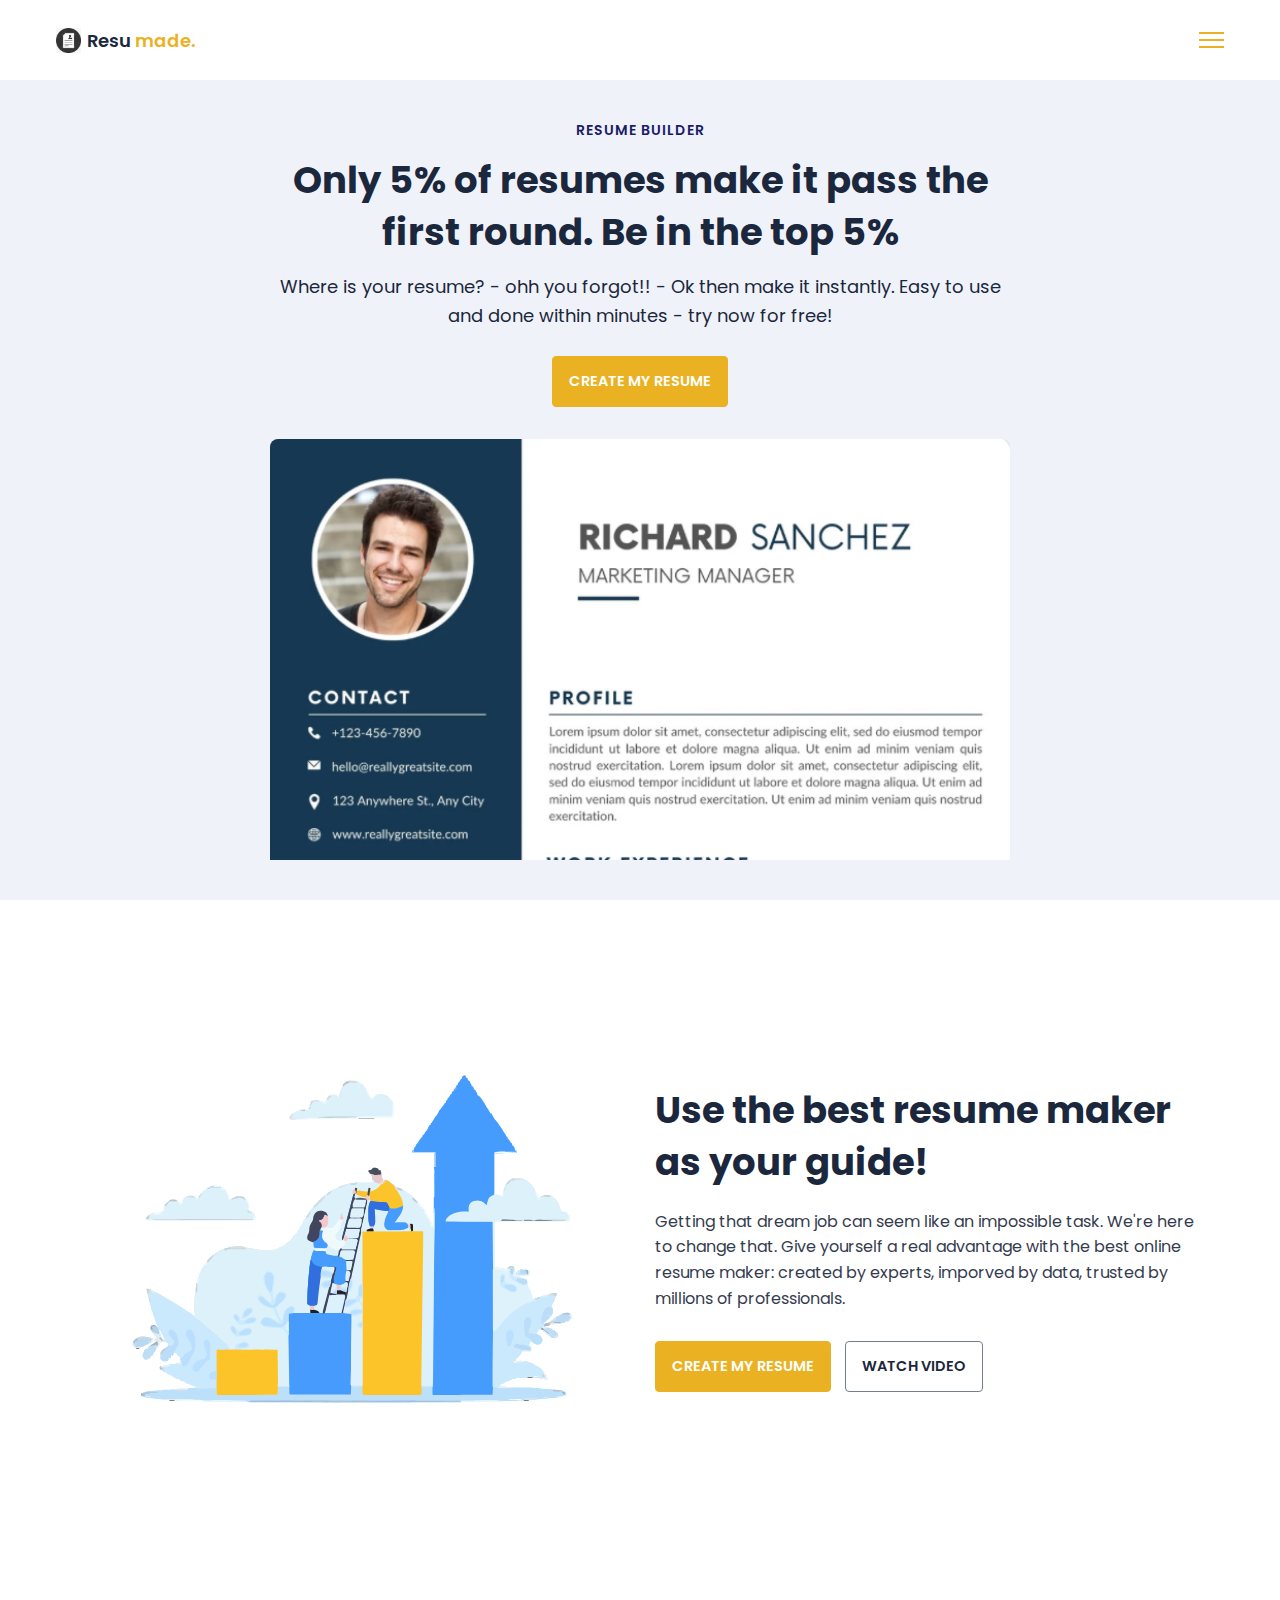
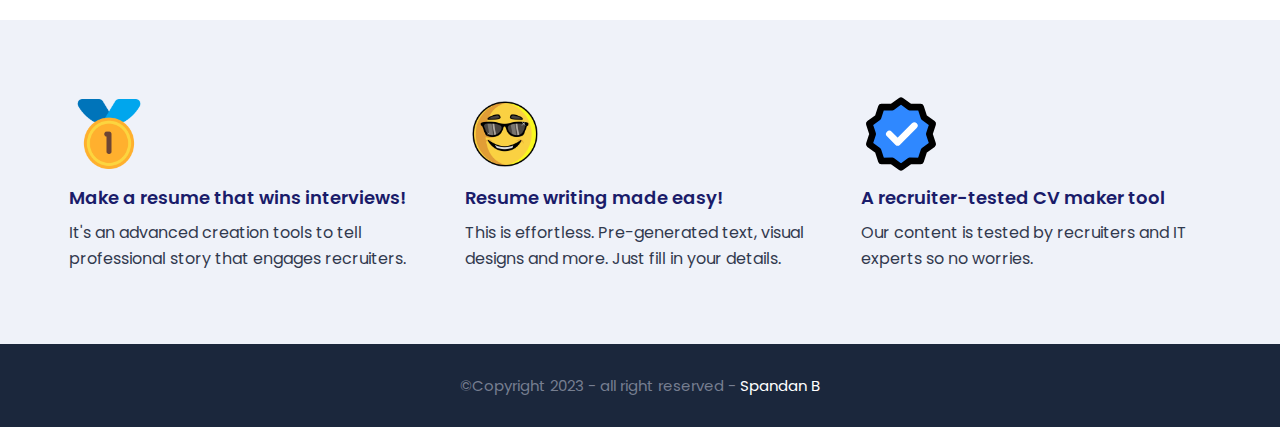
<file: resume builder/index.html>
<!DOCTYPE html>
<html>

<head>
    <meta charset="utf-8">
    <meta http-equiv="X-UA-Compatible" content="IE=edge">
    <title>ResuMade: make it rapid</title>
    <meta name="description" content="">
    <meta name="viewport" content="width=device-width, initial-scale=1">
    <link rel="stylesheet" href="assets/css/main.css">
    <link rel="icon" href="/Users/user/Desktop/resume builder/assets/images/curriculum-vitae.png" type="image/X-icon">
</head>

<body>

    <nav class="navbar bg-white">
        <div class="container">
            <div class="navbar-content">
                <div class="brand-and-toggler">
                    <a href="index.html" class="navbar-brand">
                        <img src="assets/images/curriculum-vitae.png" alt="" class="navbar-brand-icon">
                        <span class="navbar-brand-text">Resu <span>made.</span>
                    </a>
                    <button type="button" class="navbar-toggler-btn">
                        <div class="bars">
                            <div class="bar"></div>
                            <div class="bar"></div>
                            <div class="bar"></div>
                        </div>
                    </button>
                </div>
            </div>
        </div>
    </nav>

    <header class="header bg-bright" id="header">
        <div class="container">
            <div class="header-content text-center">
                <h6 class="text-uppercase text-blue-dark fs-14 fw-6 ls-1"> resume builder</h6>
                <h1 class="lg-title">Only 5% of resumes make it pass the first round. Be in the top 5%</h1>
                <p class="text-dark fs-18">Where is your resume? - ohh you forgot!! - Ok then make it instantly.
                    Easy to use and done within minutes - try now for free!</p>
                <a href="resume.html" class="btn btn-primary text-uppercase">create my resume</a>
                <img src="assets/images/Screenshot 2024-05-28 at 8.09.01 AM.png">
            </div>
        </div>
    </header>

    <div class="section-one">
        <div class="container">
            <div class="section-one-content">
                <div class="section-one-l">
                    <img
                        src="assets/images/visual-0c7080adf17f1f207276f613447c924f667dab34b7ac415cd7ef653172defd0b.svg">
                </div>
                <div class="section-one-r text-center">
                    <h2 class="lg-title">Use the best resume maker as your guide!</h2>
                    <p class="text">Getting that dream job can seem like an impossible task. We're here to change that.
                        Give yourself a real advantage with the best online resume maker: created by experts, imporved
                        by data, trusted by millions of professionals.</p>
                    <div class="btn-group">
                        <a href="resume.html" class="btn btn-primary text-uppercase">create my resume</a>
                        <a href="#" class="btn btn-secondary text-uppercase">watch video</a>
                    </div>
                </div>
            </div>
        </div>
    </div>

    <div class="section-two bg-bright">
        <div class="container">
            <div class="section-two-content">
                <div class="section-items">
                    <div class="section-item">
                        <div class="section-item-icon">
                            <img src="assets/images/feature-1-edf4481d69166ac81917d1e40e6597c8d61aa970ad44367ce78049bf830fbda5.png"
                                alt="">
                        </div>
                        <h5 class="section-item-title">Make a resume that wins interviews!</h5>
                        <p class="text"> It's an advanced creation tools to tell professional story
                            that engages recruiters.</p>
                    </div>

                    <div class="section-item">
                        <div class="section-item-icon">
                            <img src="assets/images/feature-2-a7a471bd973c02a55d1b3f8aff578cd3c9a4c5ac4fc74423d94ecc04aef3492b-removebg-preview.png"
                                alt="">
                        </div>
                        <h5 class="section-item-title">Resume writing made easy!</h5>
                        <p class="text"> This is effortless. Pre-generated text, visual
                            designs and more. Just fill in your details.
                        </p>
                    </div>

                    <div class="section-item">
                        <div class="section-item-icon">
                            <img src="assets/images/feature-3-4e87a82f83e260488c36f8105e26f439fdc3ee5009372bb5e12d9421f32eabdd.svg"
                                alt="">
                        </div>
                        <h5 class="section-item-title">A recruiter-tested CV maker tool</h5>
                        <p class="text">Our content is tested by recruiters and IT
                            experts so no worries.</p>
                    </div>
                </div>
            </div>
        </div>
    </div>

    <footer class="footer bg-dark">
        <div class="container">
            <div class="footer-content text-center">
                <p class="fs-15">&copy;Copyright 2023 - all right reserved - <span>Spandan B</span></p>
            </div>
        </div>
    </footer>

</body>

</html>
</file>
<file: resume builder/assets/css/main.css>
@import url('https://fonts.googleapis.com/css2?family=Manrope:wght@200;300;400;500;600;700;800&family=Poppins:ital,wght@0,100;0,200;0,300;0,400;0,500;0,600;0,700;0,800;0,900;1,100;1,200;1,300;1,400;1,500;1,600;1,700;1,800;1,900&display=swap');

:root{
    --clr-blue: #eab223;
    --clr-blue-mid: #cda411;
    --clr-blue-dark: #1A1C6A;
    --clr-white: #fff;
    --clr-bright: #EFF2F9;
    --clr-dark: #1b273c;
    --clr-black: #000000;
    --clr-grey: #767e90;
    --clr-green: #232f4c;
    --font-poppins: 'Poppins', sans-serif;
    --font-manrope: 'Manrope', sans-serif;;
    --transition: all 300ms ease-in-out;
}

*{
    padding: 0;
    margin: 0;
    box-sizing: border-box;
}

html{
    font-size: 10px;
}

body{
    font-size: 1.6rem;
    font-family: var(--font-poppins);
}

button{
    border: none;
    background-color: transparent;
    outline: 0;
    cursor: pointer;
    font-family: inherit;
}

img{
    width: 100%;
    display: block;
}

a{
    text-decoration: none;
}

/* fonts */
.font-poppins{font-family: var(--font-poppins);}
.font-manrope{font-family: var(--font-manrope);}

/* text colors */
.text-blue{color: var(--clr-blue);}
.text-blue-mid{color: var(--clr-blue-mid);}
.text-blue-dark{color: var(--clr-blue-dark);}
.text-bright{color: var(--clr-bright);}
.text-dark{color: var(--clr-dark);}
.text-grey{color: var(--clr-grey);}
.text-white{color: var(--clr-white);}

/* backgrounds */
.bg-blue{background-color: var(--clr-blue);}
.bg-blue-mid{background-color: var(--clr-blue-mid);}
.bg-blue-dark{background-color: var(--clr-blue-dark);}
.bg-bright{background-color: var(--clr-bright);}
.bg-dark{background-color: var(--clr-dark);}
.bg-grey{background-color: var(--clr-grey);}
.bg-white{background-color: var(--clr-white);}
.bg-black{background-color: var(--clr-black);}
.bg-green{background-color: var(--clr-green);}

.text-center{ text-align: center;}
.text-left{text-align: left;}
.text-right{text-align: right;}
.text-uppercase{text-transform: uppercase;}
.text-lowercase{text-transform: lowercase;}
.text-capitalize{text-transform: capitalize;}
.text{
    color: var(--clr-dark);
    opacity: 0.9;
    margin: 2rem 0;
    line-height: 1.6;
}

.fw-2{font-weight: 200;}
.fw-3{font-weight: 300;}
.fw-4{font-weight: 400;}
.fw-5{font-weight: 500;}
.fw-6{font-weight: 600;}
.fw-7{font-weight: 700;}
.fw-8{font-weight: 800;}

.fs-13{font-size: 13px;}
.fs-14{font-size: 14px;}
.fs-15{font-size: 15px;}
.fs-16{font-size: 16px;}
.fs-17{font-size: 17px;}
.fs-18{font-size: 18px;}
.fs-19{font-size: 19px;}
.fs-20{font-size: 20px;}
.fs-21{font-size: 21px;}
.fs-22{font-size: 22px;}
.fs-23{font-size: 23px;}
.fs-24{font-size: 24px;}
.fs-25{font-size: 25px;}

.ls-1{letter-spacing: 1px;}
.ls-2{letter-spacing: 2px;}

.container{
    max-width: 1200px;
    margin: 0 auto;
    padding: 0 1.6rem;
}

/* bars button */
.bars{
    display: flex;
    flex-direction: column;
    justify-content: space-between;
    height: 16.5px;
    width: 25px;
}
.bars .bar{
    width: 100%;
    height: 2px;
    background-color: var(--clr-blue);
    transition: var(--transition);
}

.bars:hover .bar{
    background-color: var(--clr-dark);
}

/* buttons */
.btn{
    font-size: 14.5px;
    font-weight: 600;
    padding: 1.4rem 1.6rem;
    border-radius: 4px;
    display: inline-block;
}

.btn-primary{
    background-color: var(--clr-blue);
    color: var(--clr-white);
    border: 1px solid var(--clr-blue);
    transition: var(--transition);
}

.btn-primary:hover{
    background-color: transparent;
    color: var(--clr-dark);
    border-color: var(--clr-grey);
}

.btn-secondary{
    background-color: transparent;
    color: var(--clr-dark);
    border: 1px solid var(--clr-grey);
    transition: var(--transition);
}

.btn-secondary:hover{
    background-color: var(--clr-blue);
    color: var(--clr-white);
    border-color: var(--clr-blue);
}

.btn-group button:first-child, .btn-group a:first-child{
    margin-right: 1rem!important;
}

/* navbar part */
.navbar{
    height: 80px;
    display: flex;
    align-items: center;
    box-shadow: rgba(0, 0, 0, 0.08) 0px 3px 8px;
}

.navbar .container{
    width: 100%;
}

.navbar-brand{
    display: flex;
    align-items: center;
    justify-content: flex-start;
    font-size: 1.8rem;
}
.navbar-brand-text{
    color: var(--clr-dark);
    font-weight: 600;
}
.navbar-brand-text span{
    color: var(--clr-blue);
}
.navbar-brand-icon{
    width: 25px;
    margin-right: 6px;
    opacity: 0.8;
}
.brand-and-toggler{
    display: flex;
    align-items: center;
    justify-content: space-between;
}
.header{
    min-height: calc(100vh - 80px);
    display: flex;
    flex-direction: column;
    align-items: center;
    justify-content: center;
}
.header-content{
    max-width: 740px;
    margin-right: auto;
    margin-left: auto;
}
.header-content img{
    max-width: 760px;
    border-top-right-radius: 8px;
    border-top-left-radius: 8px;
    margin-top: 3.2rem;
}
.lg-title{
    margin: 1.4rem 0;
    font-size: 37px;
    line-height: 1.4;
    color: var(--clr-dark);
}
.header-content p{
    margin-bottom: 2.6rem;
    line-height: 1.6;
}


/* section one */
.section-one{
    padding: 64px 0;
    min-height: 80vh;
    display: flex;
    align-items: center;
}
.section-one-l img{
    max-width: 545px;
    margin-right: auto;
    margin-left: auto;
}
.section-one-r{
    margin-top: 4rem;
}

.section-one .btn-group{
    margin-top: 2rem;
}
.section-one-r{
    max-width: 545px;
    margin-right: auto;
    margin-left: auto;
}
.section-one-r .btn-group{
    margin-top: 3rem;
}

/* section two */
.section-two{
    padding: 64px 0;
}
.section-two .section-items{
    display: grid;
    gap: 2rem;
}

.section-two .section-item{
    max-width: 350px;
    text-align: center;
    margin-right: auto;
    margin-left: auto;
}
.section-two .section-item-icon{
    margin: 1rem 0;
}
.section-two .section-item-icon img{
    width: 80px;
    margin-right: auto;
    margin-left: auto;
}
.section-two .section-item-title{
    color: var(--clr-blue-dark);
    font-size: 1.8rem;
    font-weight: 600;
}
.section-two .text{
    margin: 0.9rem 0;
}

/* footer */
.footer{
    padding: 3rem 0;
}
.footer-content p{
    color: var(--clr-grey);
}
.footer-content p span{
    color: var(--clr-white);
}

/* media queries */
@media screen and (min-width: 768px){
    .section-two .section-items{
        grid-template-columns: repeat(2, 1fr);
    }
}

@media screen and (min-width: 992px){
    .section-one-content{
        display: grid;
        grid-template-columns: repeat(2, 1fr);
        column-gap: 3rem;
    }
    .section-one-r{
        text-align: left;
    }
    .section-two .section-items{
        grid-template-columns: repeat(3, 1fr);
    }
    .section-two .section-item{
        text-align: left;
    }
    .section-two .section-item-icon img{
        margin-left: 0;
    }
}



/* resume page */
#about-sc{
    padding: 64px 0;
}

.cv-form-row-title{
    background-color: var(--clr-dark);
    padding: 0.8rem 1.6rem;
    margin-bottom: 2rem;
}

.cv-form-row-title h3{
    color: var(--clr-white);
    font-weight: 500;
    text-transform: uppercase;
    letter-spacing: 1.5px;
    font-size: 1.7rem;
}
.cv-form-blk{
    margin: 3rem 0;
}
.cv-form-row{
    padding: 3rem 2rem 0 2rem;
    border: 1px solid rgba(0, 0, 0, 0.08);
    margin-bottom: 1rem;
    position: relative;
}
textarea{
    resize: none;
}
.form-elem{
    margin-bottom: 3rem;
    position: relative;
}
.form-label{
    display: block;
    font-weight: 600;
    font-size: 14px;
    color: var(--clr-dark);
    margin-bottom: 0.5rem;
}
.form-control{
    border-radius: none;
    border: 1px solid rgba(0, 0, 0, 0.1);
    font-size: 14px;
    padding: 0.8rem 1.6rem;
    font-family: inherit;
    width: 100%;
    outline: 0;
    transition: var(--transition);
}

.form-control:focus{
    border-color: rgba(0, 0, 0, 0.3);
}
.form-text{
    color: #ca0b00;
    font-size: 12px;
    position: absolute;
    letter-spacing: 0.5px;
    top: calc(100% + 2px);
    left: 0;
    width: 100%;
}
.cols-3, .cols-2{
    display: grid;
}
.repeater-add-btn{
    width: 25px;
    height: 25px;
    background-color: var(--clr-blue-mid);
    font-size: 1.6rem;
    color: var(--clr-white);
    margin: 1rem 0;
}
.repeater-remove-btn{
    position: absolute;
    top: 10px;
    right: 10px;
    z-index: 999;
    width: 25px;
    height: 25px;
    border-radius: 50%;
    background-color: #ca0b00;
    color: var(--clr-white);
    font-size: 1.6rem;
}

/* preview section */
.preview-cnt{
    border-radius: 5px;
    display: grid;
    grid-template-columns: 32% auto;
    box-shadow: rgba(149, 157, 165, 0.2) 0px 8px 24px;
    overflow: hidden;
}

.preview-cnt-l{
    padding: 3rem 3rem 2rem 3rem;
}
.preview-cnt-r{
    padding: 3rem 3rem 3rem 4rem;
}
.preview-cnt-l .preview-blk:nth-child(1){
    text-align: center;
}
.preview-image{
    width: 120px;
    height: 120px;
    border-radius: 50%;
    overflow: hidden;
    margin-right: auto;
    margin-left: auto;
}
.preview-image img{
    width: 100%;
    height: 100%;
    object-fit: cover;
}
.preview-item-name{
    font-size: 2.4rem;
    font-weight: 600;
    margin: 1.8rem 0;
    position: relative;
}
.preview-item-name::after{
    position: absolute;
    content: "";
    bottom: -10px;
    width: 50px;
    height: 1.5px;
    background-color: rgba(255, 255, 255, 0.5);
    left: 50%;
    transform: translateX(-50%);
}
.preview-blk{
    padding: 1rem 0;
    margin-bottom: 1rem;
}
.preview-blk-title h3{
    text-transform: uppercase;
    letter-spacing: 0.5px;
    border-bottom: 0.5px solid rgba(0, 0, 0, 0.08);
    padding-bottom: 0.5rem;
}
.preview-blk-title{
    margin-bottom: 1rem;
}
.preview-blk-list .preview-item{
    font-size: 1.5rem;
    margin-bottom: 0.2rem;
    opacity: 0.95;
}
.preview-cnt-r .preview-blk-title{
    color: var(--clr-dark);
}
.preview-cnt-r .preview-blk-list .preview-item{
    margin-top: 1.8rem;
}

.achievements-items.preview-blk-list .preview-item span:first-child,
.educations-items.preview-blk-list .preview-item span:first-child,
.experiences-items.preview-blk-list .preview-item span:first-child{
    display: block;
    font-weight: 600;
    margin-bottom: 1rem;
    background-color: rgba(0, 0, 0, 0.03);
}

.educations-items.preview-blk-list .preview-item span:nth-child(2),
.experiences-items.preview-blk-list .preview-item span:nth-child(2){
    font-weight: 600;
    margin-right: 1rem;
}

.educations-items.preview-blk-list .preview-item span:nth-child(3),
.experiences-items.preview-blk-list .preview-item span:nth-child(3){
    font-style: italic;
    margin-right: 1rem;
}

.educations-items.preview-blk-list .preview-item span:nth-child(4),
.educations-items.preview-blk-list .preview-item span:nth-child(5),
.experiences-items.preview-blk-list .preview-item span:nth-child(4),
.experiences-items.preview-blk-list .preview-item span:nth-child(5){
    margin-right: 1rem;
    background-color: var(--clr-green);
    color: var(--clr-white);
    padding: 0 1rem;
    border-radius: 0.6rem;
}

.educations-items.preview-blk-list .preview-item span:nth-child(6),
.experiences-items.preview-blk-list .preview-item span:nth-child(6){
    font-size: 13.5px;
    display: block;
    opacity: 0.8;
    margin-top: 1rem;
}
.projects-items.preview-blk-list .preview-item span{
    display: block;
}

@media screen and (min-width: 768px){
    .cols-3{
        grid-template-columns: repeat(3, 1fr);
        column-gap: 2rem;
    }
    .cols-2{
        grid-template-columns: repeat(2, 1fr);
        column-gap: 2rem;
    }
}

@media screen and (min-width: 992px){
    .cv-form-row{
        padding: 3rem 3rem 0rem 3rem;
    }
    .cols-3{
        grid-template-columns: repeat(3, 1fr);
    }
}

.print-btn-sc{
    margin: 2rem 0 6rem 0;
}

/* print section */
@media print{
    body *{
        visibility: hidden;
    }

    .non_print_area{
        display: none;
    }

    .print_area, .print_area *{
        visibility: visible;
    }

    .print_area{
        width: 100%;
        position: absolute;
        left: 0;
        top: 0;
        overflow: hidden;
    }
}
</file>
